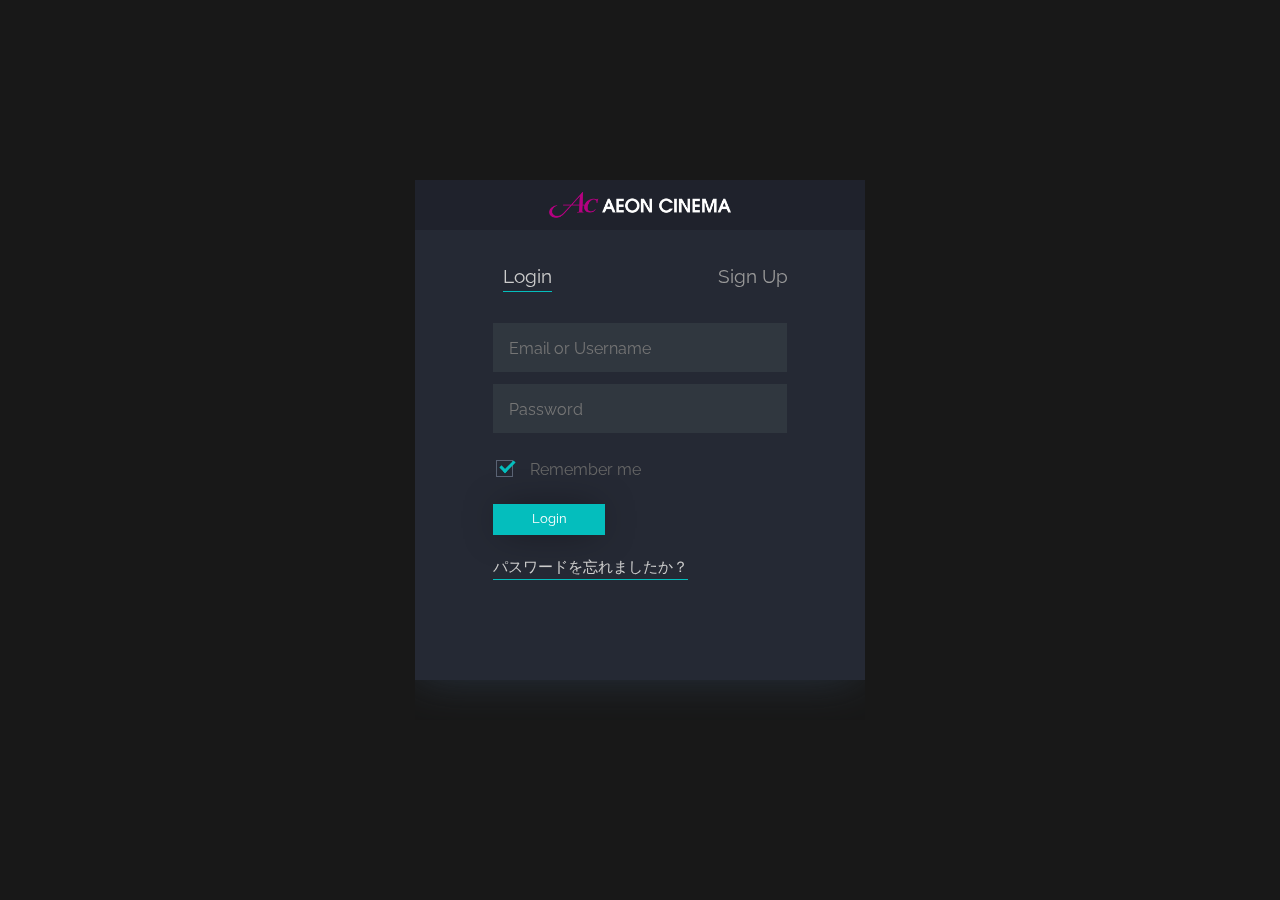
<file: login.html>
<!DOCTYPE html>
<html lang="en" >
<head>
  <meta charset="UTF-8">
  <title>login</title>
  <link rel="stylesheet" href="/assets/css/login.css">

</head>
    <body>
        <div class="login">
            <div class="wrap">
                <div class="user">
                    <div class="logo">
                        <a href="index.html"><img src="/assets/img/logo.png" alt=""></a>
                    </div>
                    <div id="toggle-wrap">
                        <div id="toggle-terms">
                            <div id="cross">
                                <span></span>
                                <span></span>
                            </div>
                        </div>
                    </div>
                    <div class="terms">
                        <h2>紹介</h2>
                        <p class="small">2023年7月25日</p>
                        <h3>ようこそ、AEON SINEMAへ！</h3>
                        <p>AEON SINEMAは、最新の映画を楽しむことができる素晴らしい映画館です。</p>
                        <p>ここでは、様々なジャンルの映画が上映されており、家族連れから映画ファンまで、幅広いお客様に楽しんでいただけること間違いありません。ここでは、様々なジャンルの映画が上映されており、家族連れから映画ファンまで、幅広いお客様に楽しんでいただけること間違いありません。</p>
                        <h3>Services</h3>
                        <p>豪華なシアタールームと最先端の映像・音響システムを備えており、まるで映画の世界に入り込んだような感動的な体験を提供します。</p>
                        <p>また、お客様の快適な映画鑑賞をサポートするために、フレンドリーなスタッフが常駐しており、お好みの映画や上映スケジュールに関するお手伝いをさせていただきます。</p>
                        <h3>Event</h3>
                        <p>AEON SINEMAでは、定期的に特別イベントや上映会も開催していますので、ご家族やお友達との素晴らしい時間を過ごすことができるでしょう。</p>
                        <p>ぜひ、AEON SINEMAで映画の魔法に包まれる素晴らしいひとときをお楽しみください！</p>
                    </div>
                    <div class="recovery">
                        <h2>パスワード再登録</h2>
                        <p>ご登録いただいた<strong>メールアドレス</strong> に <strong>パスワード</strong> 再登録用のURLをお送りします。</p>
                        <p>下記にメールアドレスを入力し「メールを送信」ボタンを押して下さい。</p>
                        <form class="recovery-form" action="" method="post">
                            <input type="text" class="input" id="user_recover" placeholder="Enter Email or Username Here">
                            <input type="submit" class="button" value="メールを送信">
                        </form>
                        <p class="mssg">入力したメールアドレスにお送りいたしました。</p>
                    </div>
                </div>
                    <div class="form-wrap">
                    	<div class="tabs">
                            <h3 class="login-tab"><a class="log-in active" href="#login-tab-content"><span>Login<span></a></h3>
                    		<h3 class="signup-tab"><a class="sign-up" href="#signup-tab-content"><span>Sign Up</span></a></h3>
                    	</div>
                    	<div class="tabs-content">
                    		<div id="login-tab-content" class="active">
                    			<form class="login-form" action="" method="post">
                    				<input type="text" class="input" id="user_login" autocomplete="off" placeholder="Email or Username">
                    				<input type="password" class="input" id="user_pass" autocomplete="off" placeholder="Password">
                    				<input type="checkbox" class="checkbox" checked id="remember_me">
                    				<label for="remember_me">Remember me</label>
                    				<input type="submit" class="button" value="Login">
                    			</form>
                    			<div class="help-action">
                    				<p><i class="fa fa-arrow-left" aria-hidden="true"></i><a class="forgot" href="#">パスワードを忘れましたか？</a></p>
                    			</div>
                    		</div>
                    		<div id="signup-tab-content">
                    			<form class="signup-form" action="" method="post">
                    				<input type="email" class="input" id="user_email" autocomplete="off" placeholder="Email">
                    				<input type="text" class="input" id="user_name" autocomplete="off" placeholder="Username">
                    				<input type="password" class="input" id="user_pass" autocomplete="off" placeholder="Password">
                    				<input type="submit" class="button" value="Sign Up">
                    			</form>
                    			<div class="help-action">
                    				<p><i class="fa fa-arrow-left" aria-hidden="true"></i><a class="agree" href="#">AEON SINEMA紹介</a></p>
                    			</div>
                    		</div>
                    	</div>
                	</div>
                </div>
            </div>
        </div>
        <script src='/assets/js/jquery.min_3.7.0.js'></script>
        <script src="/assets/js/script.js"></script>
    </body>
</html>
</file>
<file: assets/css/login.css>
@import url(https://fonts.googleapis.com/css?family=Raleway:400,100,200,300);
/* GENERAL RESETS */
* {
    margin: 0;
    padding: 0;
}
html {
  box-sizing: border-box;
}
*, *:before, *:after {
  margin: 0;
  padding: 0;
  box-sizing: inherit;
}
a {
    color: #666;
    text-decoration: none;
}
a:hover {
    color: #4FDA8C;
}

/* BODY */
body {
    position: relative;
    color: #666;
    font: 16px/26px "Raleway", sans-serif;
    text-align: center;
    height: 100%;
    background: #181818;
    overflow:hidden;
}

/* BUTTON */
a.button {
    position: absolute;
    left: 20px;
    top: 20px;
    height: auto;
    padding: .8rem 1.0rem;
    font-size: .8rem;
    line-height: normal;
    text-transform: uppercase;
    font-family: 'Proxima Nova', sans-serif;
    font-weight: 700;
    letter-spacing: 0;
    border-radius: 0;
    border: 1px solid #2D515C;
    text-decoration: none;
    color: #fff;
    background-color: transparent;
    -webkit-transition: all .2s ease-in-out;
    -moz-transition: all .2s ease-in-out;
    -o-transition: all .2s ease-in-out;
    transition: all .2s ease-in-out;
}
a.button:hover {
    border-color: #04B5B5;
    color: #fff;
    padding: 1.0rem 3.2rem;
}
@media only screen and (min-width: 22em) {
    a.button {
        padding: 1.0rem 2.8rem;
        font-size: 1.0rem;
    }
}

/* LOGIN */
.login {
    margin: 0;
    width: 100%;
    height: 100%;
    min-height: 100vh;
}

/* WRAP */
.wrap {
    position: static;
    margin: auto;
    width: 100%;
    height: auto;
    overflow: hidden;
}
.wrap:after {
  content: "";
  display: table;
  clear: both;
}

/* LOGO */
.logo {
    position: absolute;
    z-index: 2;
    top: 0;
    left: 0;
    width: 100%;
    height: 40px;
    background: #1F222C;
}
.logo a {
    height: 28px;
    width: 28px;
    display: block;
    position: absolute;
    top: 0;
    right: 155px;
    bottom: 0;
    left: 0;
    margin: auto;
}
.logo img {
    width: 650%;
}

/* USER (FORM WRAPPER) */
.user {
    position: relative;
    z-index: 0;
    float: none;
    margin: 0 auto;
    padding-top: 40px;
    width: 100%;
    height: 100vh;
    overflow: auto;
    background: #252934;
    /*background: #252D40; purpleish */
    -webkit-box-shadow: none;
    -moz-box-shadow: none;
    box-shadow: none;
    border-radius: 0;
    overflow-x: hidden;
}
.user.overflow-hidden {
    overflow: hidden;
}
.user .actions {
    margin: 1em 0 0;
    padding-right: 10px;
    width: 100%;
    display: block;
    text-align: center;
}
.user .actions a {
    margin: 1em 0;
    width: 90px;
    display: inline-block;
    padding: .2em 0em;
    background-color: #5C6576;
    border: none;
    color: #999;
    cursor: pointer;
    text-align: center;
    font-size: .8em;
    border-radius: 30px 0 0 30px;
    -webkit-box-shadow: 0px 0px 27px -9px rgba(0,0,0,0.75);
    -moz-box-shadow: 0px 0px 27px -9px rgba(0,0,0,0.75);
    box-shadow: 0px 0px 27px -9px rgba(0,0,0,0.75);
}
.user .actions a:last-child {
    color: #fff;
    border-radius: 0 30px 30px 0;
    background-color: #28A55F;
    background: -moz-linear-gradient(270deg, rgba(105,221,201,1) 0%, rgba(78,193,182,1) 100%);
    background: -webkit-gradient(linear, left top, left bottom, color-stop(0%, rgba(105,221,201,1)), color-stop(100%, rgba(78,193,182,1)));
    background: -webkit-linear-gradient(270deg, rgba(105,221,201,1) 0%, rgba(78,193,182,1) 100%);
    background: linear-gradient(180deg, rgba(105,221,201,1) 0%, rgba(78,193,182,1) 100%);
}

/* TERMS */
@keyframes show_terms {
    0% {
        opacity: 0;
        -webkit-transform: translateX(100%);
        -moz-transform: translateX(100%);
        -o-transform: translateX(100%);
        transform: translateX(100%);
    }
    100% {
        opacity: 1;
        -webkit-transform: translateX(0);
        -moz-transform: translateX(0);
        -o-transform: translateX(0);
        transform: translateX(0);
    }
}
@keyframes hide_terms {
    0% {
        -webkit-transform: translateX(0);
        -moz-transform: translateX(0);
        -o-transform: translateX(0);
        transform: translateX(0);
        opacity: 1;
    }
    100% {
        -webkit-transform: translateX(100%);
        -moz-transform: translateX(100%);
        -o-transform: translateX(100%);
        transform: translateX(100%);
        opacity: 0;
    }
}
.terms, .recovery {
    position: absolute;
    z-index: 3;
    margin: 0;
    padding: 1.5em 1em;
    width: 100%;
    height: calc(100% - 40px);
    border-radius: 0;
    background: #fff;
    text-align: left;
    overflow: auto;
    will-change: transform;
    -webkit-transform: translateX(100%);
    -moz-transform: translateX(100%);
    -o-transform: translateX(100%);
    transform: translateX(100%);
    opacity: 0;
}
.terms.open, .recovery.open {
    -webkit-transform: translateX(0);
    -moz-transform: translateX(0);
    -o-transform: translateX(0);
    transform: translateX(0);
    animation: show_terms .5s .2s 1 ease normal forwards;
}
.terms.closed, .recovery.closed {
    -webkit-transform: translateX(0);
    -moz-transform: translateX(0);
    -o-transform: translateX(0);
    transform: translateX(0);
    opacity: 1;
    animation: hide_terms .6s .2s 1 ease normal forwards;
}
.terms p, .recovery p {
    margin: 1em 0;
    font-size: .9em;

}
.terms h3, .recovery h3 {
    margin: 2em 0 .2em;
}
.terms p.small {
    margin: 0 0 1.5em;
    font-size: .8em;
}

.recovery form .input {
    margin: 0 0 .8em 0;
    padding: .8em 2em 10px 0;
    width: 100%;
    display: inline-block;
    background: transparent;
    border: 0;
    border-bottom: 1px solid #5A6374;
    outline: 0;
    box-sizing: border-box;
    -moz-box-sizing: border-box;
    color: inherit;
    font-family: inherit;
    color: #666;
}
.recovery form .button {
    margin: 1em 0;
    padding: .2em 3em;
    width: auto;
    display: block;
    background-color: #04BEBD;
    border: none;
    color: #fff;
    cursor: pointer;
    font-size: .8em;
    border-radius: 0;
}
.form-wrap form .button:hover {
    background-color: #04B5B5;
}
.recovery p.mssg {
    opacity: 0;
    -webkit-transition: opacity 1s .5s ease;
    -moz-transition: opacity 1s .5s ease;
    -o-transition: opacity 1s .5s ease;
    transition: opacity 1s .5s ease;
}
.recovery p.mssg.animate {
    opacity: 1;
}


/* TOGGLE */
#toggle-wrap {
    position: absolute;
    z-index: 4;
    top: 30px;
    right: 10px;
    width: 80px;
    height: 1px;
}
#toggle-terms span {
  background: #fff;
  border-radius: 100%;
}
/* TOGGLE TERMS */
#toggle-terms {
    position: absolute;
    z-index: 4;
    right: 0;
    top: 0;
    width: 40px;
    height: 40px;
    margin: auto;
    display: block;
    cursor: pointer;
    background: rgba(0, 0, 0, 0.1);
    border-radius: 100%;
    opacity: 0;
    -webkit-transform: translate(-16px, 20px);
    -moz-transform: translate(-16px, 20px);
    -o-transform: translate(-16px, 20px);
    transform: translate(-16px, 20px);
}
/* CIRCLE EFFECT */
#toggle-terms:after {
    position: absolute;
	width: 100%;
	height: 100%;
	pointer-events: none;
	border-radius: 100%;
	content: '';
	-webkit-box-sizing: content-box;
	-moz-box-sizing: content-box;
	box-sizing: content-box;
}
#toggle-terms:before {
	display: block;
	-webkit-font-smoothing: antialiased;
}
#toggle-terms {
	box-shadow: 0 0 0 0px rgba(0, 0, 0, 0.2);
    -webkit-transition: color 0.3s ease;
    -moz-transition: color 0.3s ease;
    -o-transition: color 0.3s ease;
    transition: color 0.3s ease;
}
#toggle-terms:after {
	top: 0px;
	left: 0px;
	padding: 0;
	z-index: -1;
	background: rgba(0, 0, 0, 0.2);
    -webkit-transition: -webkit-transform 0.2s, opacity 0.3s;
    -moz-transition: -moz-transform 0.2s, opacity 0.3s;
    -o-transition: -o-transform 0.2s, opacity 0.3s;
    transition: transform 0.2s, opacity 0.3s;
}
#toggle-terms.closed {
	color: rgba(0, 0, 0, 0.2);
}
#toggle-terms.closed:after {
	-webkit-transform: scale(1.6);
	-moz-transform: scale(1.6);
	-ms-transform: scale(1.6);
	transform: scale(1.6);
	opacity: 0;
}

/* CLOSE ANIMATION*/
@keyframes show_close {
    0% {
        opacity: 0;
        -webkit-transform: translate(-16px, -100px);
        -moz-transform: translate(-16px, -100px);
        -o-transform: translate(-16px, -100px);
        transform: translate(-16px, -100px);
    }
    100% {
        opacity: 1;
        -webkit-transform: translate(-16px, 20px);
        -moz-transform: translate(-16px, 20px);
        -o-transform: translate(-16px, 20px);
        transform: translate(-16px, 20px);
    }
}
@keyframes hide_close {
    0% {
        opacity: 1;
    }
    100% {
        opacity: 0;
    }
}
#toggle-terms.open {
    animation: show_close .4s .5s 1 ease normal forwards;
}
#toggle-terms.closed {
    animation: hide_close .2s .0s 1 ease normal forwards;
}
#toggle-terms:hover {
    background: rgba(0, 0, 0, 0.4);
}

/* TOGGLE TERMS CROSS */
#toggle-terms #cross {
    position: absolute;
    z-index: 4;
    height: 100%;
    width: 100%;
    -webkit-transform: rotate(0deg);
    -moz-transform: rotate(0deg);
    -o-transform: rotate(0deg);
    transform: rotate(0deg);
}
#toggle-terms.open #cross {
    -webkit-transition-delay: .9s;
    -moz-transition-delay: .9s;
    -o-transition-delay: .9s;
    transition-delay: .9s;
    -webkit-transition-duration: .2s;
    -moz-transition-duration: .2s;
    -o-transition-duration: .2s;
    transition-duration: .2s;
    -webkit-transform: rotate(45deg);
    -moz-transform: rotate(45deg);
    -o-transform: rotate(45deg);
    transform: rotate(45deg);
}
#toggle-terms.open #cross span {
    position: absolute;
    z-index: 4;
    -webkit-transition-delay: 0s;
    -moz-transition-delay: 0s;
    -o-transition-delay: 0s;
    transition-delay: 0s;
    -webkit-transition-duration: 0s;
    -moz-transition-duration: 0s;
    -o-transition-duration: 0s;
    transition-duration: 0s;
}
#toggle-terms.open #cross span:nth-child(1) {
    top: 15%;
    left: 19px;
    height: 70%;
    width: 1px;
}
#toggle-terms.open #cross span:nth-child(2) {
    left: 15%;
    top: 19px;
    width: 70%;
    height: 1px;
}
#toggle-terms #cross span:nth-child(1) {
    height: 0;
    -webkit-transition-delay: .625s;
    -moz-transition-delay: .625s;
    -o-transition-delay: .625s;
    transition-delay: .625s;
}
#toggle-terms #cross span:nth-child(2) {
    width: 0;
    -webkit-transition-delay: .375s;
    -moz-transition-delay: .375s;
    -o-transition-delay: .375s;
    transition-delay: .375s;
}

/* FORM ELEMENTS */
input {
    font: 16px/26px "Raleway", sans-serif;
}
.form-wrap.open {
    -webkit-transform: translateX(0);
    -moz-transform: translateX(0);
    -o-transform: translateX(0);
    transform: translateX(0);
    animation: hide_terms .6s .2s 1 ease normal forwards;
}
.form-wrap.closed {
    -webkit-transform: translateX(0);
    -moz-transform: translateX(0);
    -o-transform: translateX(0);
    transform: translateX(0);
    opacity: 1;
    animation: show_terms .5s .2s 1 ease normal forwards;
}
.form-wrap {
    width: 100%;
    margin: 40px 0 0;
    padding: 0;
}
.form-wrap a {
    color: #ccc;
    padding-bottom: 4px;
    border-bottom: 1px solid #04BEBD;
}
.form-wrap a:hover {
    color: #fff;
}
.form-wrap .tabs {
    overflow: hidden;
}
.form-wrap .tabs * {
    -webkit-transition: .25s ease-in-out;
    -moz-transition: .25s ease-in-out;
    -o-transition: .25s ease-in-out;
    transition: .25s ease-in-out;
}
.form-wrap .tabs h3 {
    float: left;
    width: 50%;
}
.form-wrap .tabs h3 a {
    padding: 0.5em 0;
    text-align: center;
    font-weight: 400;
    display: block;
    color: #999;
    border: 0;
 }
.form-wrap .tabs h3 a.active {
    color: #ccc;
}
.form-wrap .tabs h3 a.active span {
    padding-bottom: 4px;
    border-bottom: 1px solid #04BEBD;
}
.form-wrap .tabs-content {
    padding: 1.5em 3em;
    text-align: left;
    width: auto;
}
.help-action {
    padding: .4em 0 0;
    font-size: .93em;
}
.form-wrap .tabs-content div[id$="tab-content"] {
    display: none;
}
.form-wrap .tabs-content .active {
    display: block !important;
}
.form-wrap form .input {
    margin: 0 0 .8em 0;
    padding: .8em 2em 10px 1em;
    width: 100%;
    display: inline-block;
    background: #30373F;
    border: 0;
    border-bottom: 0px solid #5A6374;
    outline: 0;
    box-sizing: border-box;
    -moz-box-sizing: border-box;
    color: inherit;
    font-family: inherit;
    color: #fff;
}
.form-wrap form .button {
    margin: 1em 0;
    padding: .2em 3em;
    width: auto;
    display: block;
    background-color: #04BEBD;
    border: none;
    color: #fff;
    cursor: pointer;
    font-size: .8em;
    border-radius: 0;
    -webkit-box-shadow: 0px 0px 37px -9px rgba(0,0,0,0.75);
    -moz-box-shadow: 0px 0px 37px -9px rgba(0,0,0,0.75);
    box-shadow: 0px 0px 37px -9px rgba(0,0,0,0.75);
}
.form-wrap form .button:hover {
    background-color: #04B5B5;
}
.form-wrap form .checkbox {
    margin: 1em 0;
    padding: 20px;
    visibility: hidden;
    text-align: left;
}
.form-wrap form .checkbox:checked + label:after {
    -ms-filter: "progid:DXImageTransform.Microsoft.Alpha(Opacity=100)";
    filter: alpha(opacity=100);
    opacity: 1;
}
.form-wrap form label[for] {
    position: relative;
    padding-left: 20px;
    cursor: pointer;
}
.form-wrap form label[for]:before {
    position: absolute;
    width: 17px;
    height: 17px;
    top: 0px;
    left: -14px;
    content: '';
    border: 1px solid #5A6374;
}
.form-wrap form label[for]:after {
    position: absolute;
    top: 1px;
    left: -10px;
    width: 15px;
    height: 8px;
    -ms-filter: "progid:DXImageTransform.Microsoft.Alpha(Opacity=0)";
    filter: alpha(opacity=0);
    opacity: 0;
    content: '';
    background-color: transparent;
    border: solid #04BEBD;
    border-width: 0 0 3px 3px;
    -webkit-transform: rotate(-45deg);
    -moz-transform: rotate(-45deg);
    -o-transform: rotate(-45deg);
    transform: rotate(-45deg);
}
.form-wrap .help-text {
    margin-top: .6em;
}
.form-wrap .help-text p {
    text-align: left;
    font-size: 14px;
}
.fa {
    display: none;
}

@media only screen and (min-width: 40em) {

    * {
      transition: .25s ease-in-out;
    }

    .wrap {
        position: fixed;
        top: 0;
        left: 0;
        right: 0;
        bottom: 0;
        width: 450px;
        height: 540px;
        margin: auto;
        border-radius: 0;
    }

    .logo {
        height: 50px;
    }

    .user {
        padding-top: 0;
        float: left;
        width: 100%;
        height: 500px;
        -webkit-box-shadow: -3px 0px 45px -6px rgba(56,75,99,0.61);
        -moz-box-shadow: -3px 0px 45px -6px rgba(56,75,99,0.61);
        box-shadow: -3px 0px 45px -6px rgba(56,75,99,0.61);
        border: 0;
        overflow: hidden;
    }
    .user .actions {
        margin: 0;
        text-align: right;
    }
    @keyframes show_close {
        0% {
            opacity: 0;
            -webkit-transform: translate(-20px, -100px);
            -moz-transform: translate(-20px, -100px);
            -o-transform: translate(-20px, -100px);
            transform: translate(-20px, -100px);
        }
        100% {
            opacity: 1;
            -webkit-transform: translate(-20px, 18px);
            -moz-transform: translate(-20px, 18px);
            -o-transform: translate(-20px, 18px);
            transform: translate(-20px, 18px);
        }
    }

    #toggle-wrap {
        top: 45px;
        right: 5px;
        height: 80px;
        overflow: hidden;
    }
    #toggle-wrap.closed {
        width: 50%;
    }

    #toggle-terms {
        opacity: 1;
        -webkit-transform: translate(-20px, -100px);
        -moz-transform: translate(-20px, -100px);
        -o-transform: translate(-20px, -100px);
        transform: translate(-20px, -100px);
    }
    #toggle-terms.closed {
        opacity: 1;
        -webkit-transform: translate(-20px, 18px);
        -moz-transform: translate(-20px, 18px);
        -o-transform: translate(-20px, 18px);
        transform: translate(-20px, 18px);
    }

    .terms, .recovery, .form-wrap {
        position: absolute;
        width: 100%;
        height: 450px;
        float: left;
        margin: 50px 0 0;
        border: 0px solid #ff0000;

    }
    .terms, .recovery {
        position: absolute;
    }

    .form-wrap {
        margin: 50px 0 0;
        padding: 1.5em 0 0;
    }
    .form-wrap .tabs-content {
        padding: 1.5em 2.5em;
    }
    .tabs-content p {
        position: relative;
    }

@media only screen and (min-width: 60em) {
    .form-wrap .tabs-content {
        padding: 1.5em 4.9em;
    }
}}
</file>
